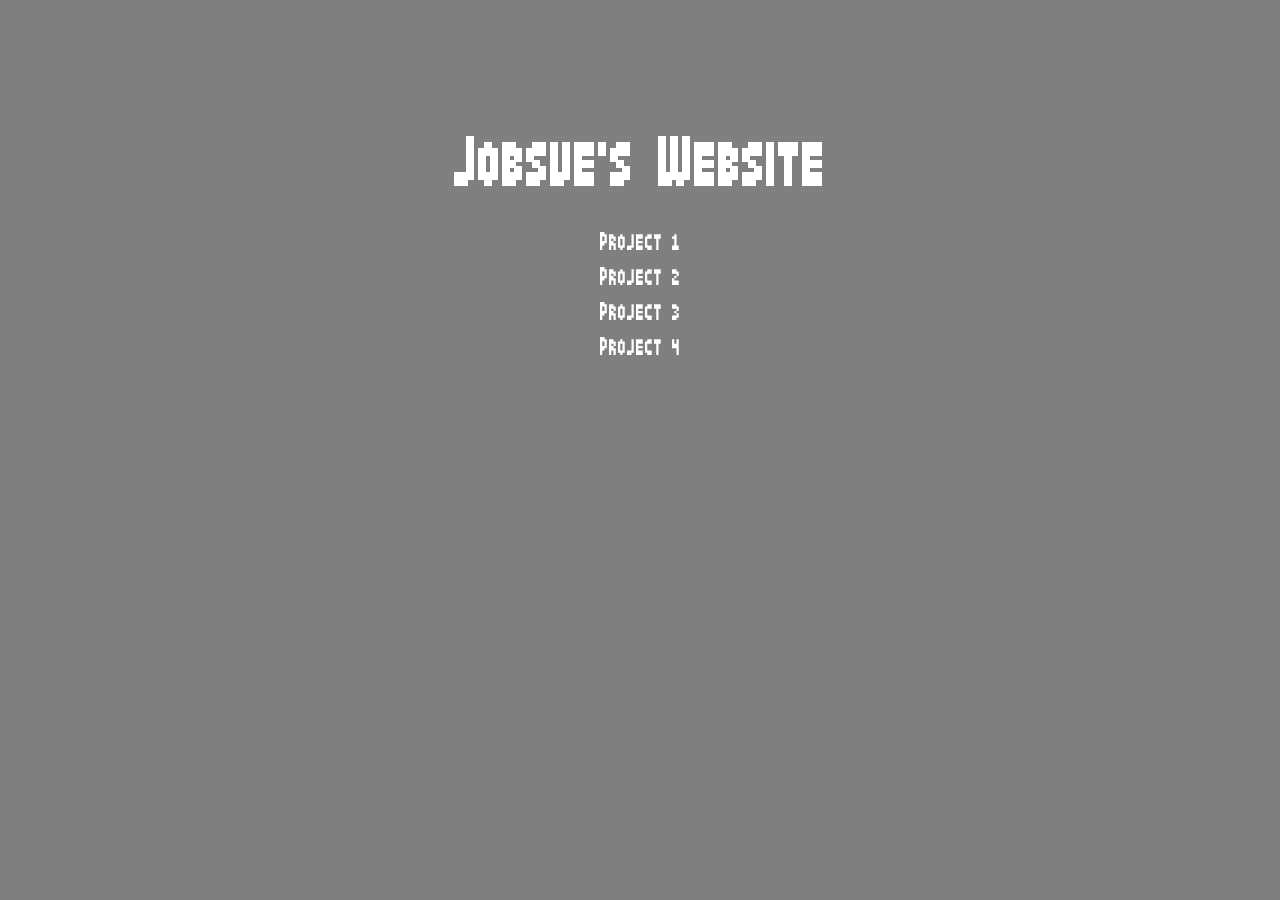
<file: index.html>
<!DOCTYPE html>
<html lang="en">
<head>
  <meta charset="UTF-8" />
  <meta name="viewport" content="width=device-width, initial-scale=1.0" />
  <link rel="stylesheet" href="style.css">
  <title>Jobsue Ventura Website</title>
  <style>

    @keyframes rainbow {
      0% { color: red; }
      14% { color: orange; }
      28% { color: yellow; }
      42% { color: green; }
      57% { color: blue; }
      71% { color: indigo; }
      85% { color: violet; }
      100% { color: red; }
    }

    #rainbow-element {
      font-size: 48px;
      font-family: 'jamboree', sans-serif;
      animation: rainbow 3s infinite;
    }

    .project-link {
      font-size: 18px;
      color: white;
      text-decoration: none;
      margin: 10px;
      display: block;
      cursor: pointer;
    }
  </style>
</head>
<body>

  <video autoplay muted loop id="myVideo">
    <source src="NbaJam.mp4" type="video/mp4">
  </video>

  <h1 id="rainbow-element">Jobsue's Website</h1>

  <a href="project-1/Front-cover.html" class="project-link" onmouseover="playSound()">Project 1</a>
  <a href="project-2/index.html" class="project-link" onmouseover="playSound()">Project 2</a>
  <a href="project-3/index.html" class="project-link" onmouseover="playSound()">Project 3</a>
  <a href="project-4/index.html" class="project-link" onmouseover="playSound()">Project 4</a>


  <audio id="boomshakalaka-sound" src="nba-jam-boomshakalaka.mp3" preload="auto"></audio>

  <audio autoplay loop>
    <source src="aa.mp3">
  </audio>

  <script>
    function playSound() {
      var audio = document.getElementById('boomshakalaka-sound');
      audio.play();
    }
  </script>

</body>
</html>
</file>
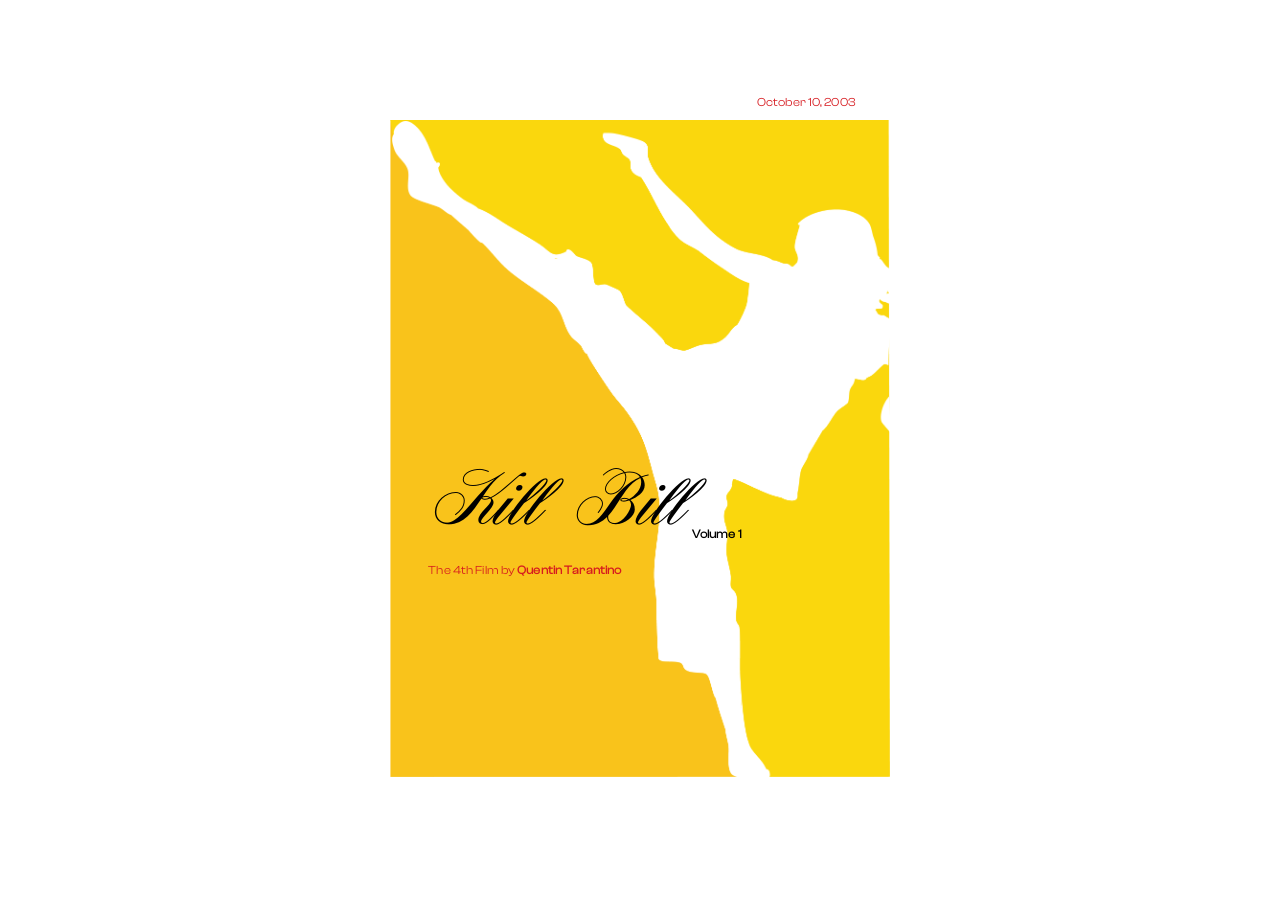
<file: project-2/index.html>
<!DOCTYPE html>
<html lang="en">
<head>
    <meta charset="UTF-8">
    <meta name="viewport" content="width=device-width, initial-scale=1.0">
    <title>Poster</title>
    <link rel="stylesheet" href="style-1.css">

</head>        
<body>
    <div class="container">
        <img  src="images/yellowbackground.png">
        <img id="whitebody" src="images/Sihloutte2.png">
        <h1 id= "Kill"> Kill Bill</h1>    
    </div>
<p>The 4th Film by <span id="tarantino-name">Quentin Tarantino</span></p>
<p id="volume1">Volume 1</p>
<p id="oct">October 10, 2003</p>
<p id="uma">Uma Thurman</p>
<p id="david">David Carradine</p>
<p id="Lucy">Lucy Liu</p>
</body>
</html>
</file>
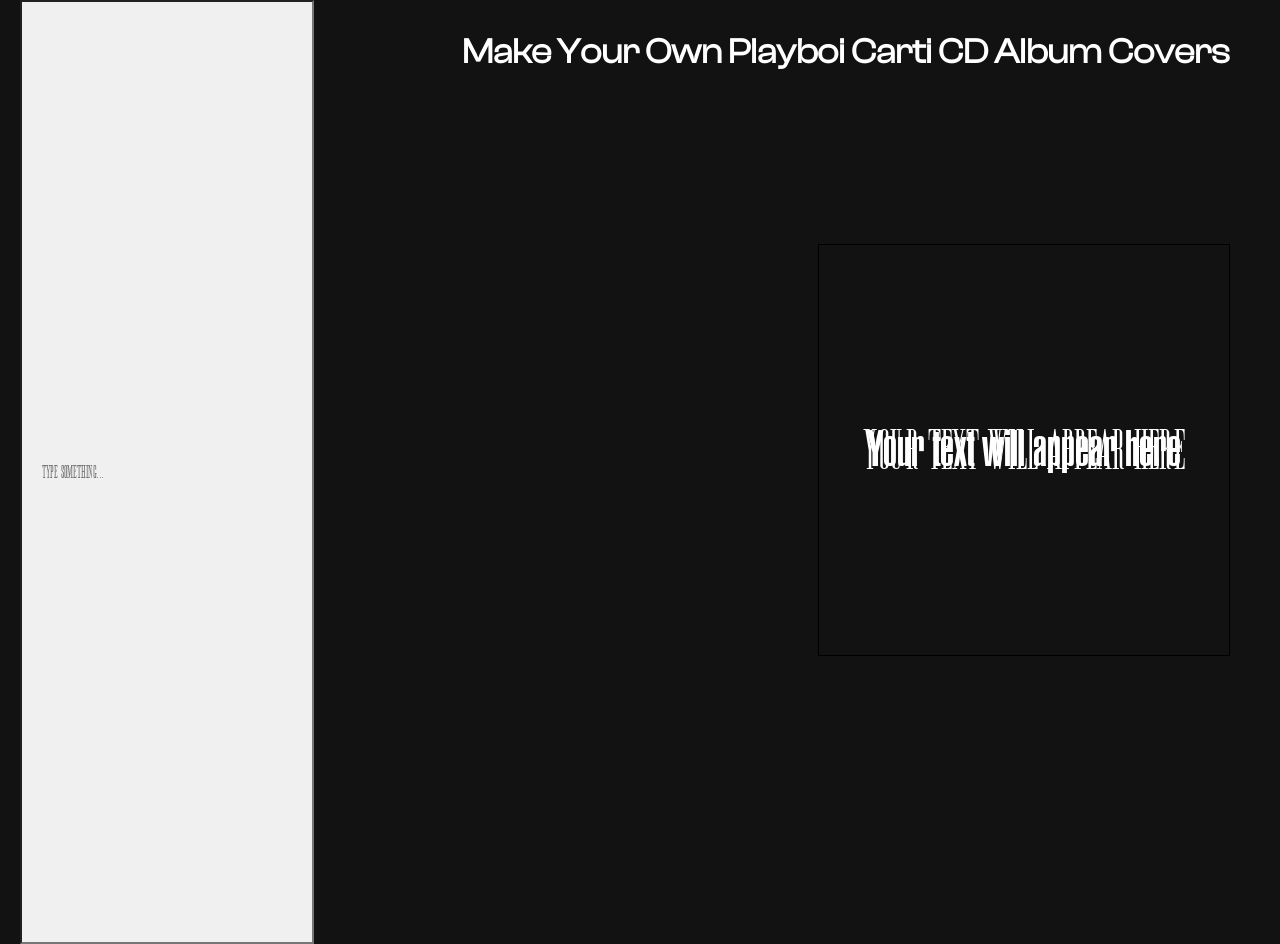
<file: project-3/index.html>
<!DOCTYPE html>
<html lang="en">
<head>
    <meta charset="UTF-8">
    <meta name="viewport" content="width=device-width, initial-scale=1.0">
    <title>Jobsue's Poster</title>
    <link rel="stylesheet" href="style.css">
</head>
<body>
    <h1>Make Your Own Playboi Carti CD Album Covers</h1>

    <input type="text" id="user-input" placeholder="Type something..." oninput="updateFont()">

    <div id="font-output-1">Your text will appear here</div>
    <div id="font-output-2">Your text will appear here</div>

    <audio autoplay loop>
        <source src="opm-babi-official-instrumental.mp3">
      </audio>
    

    <script src="script.js"></script>
</body>
</html>
</file>
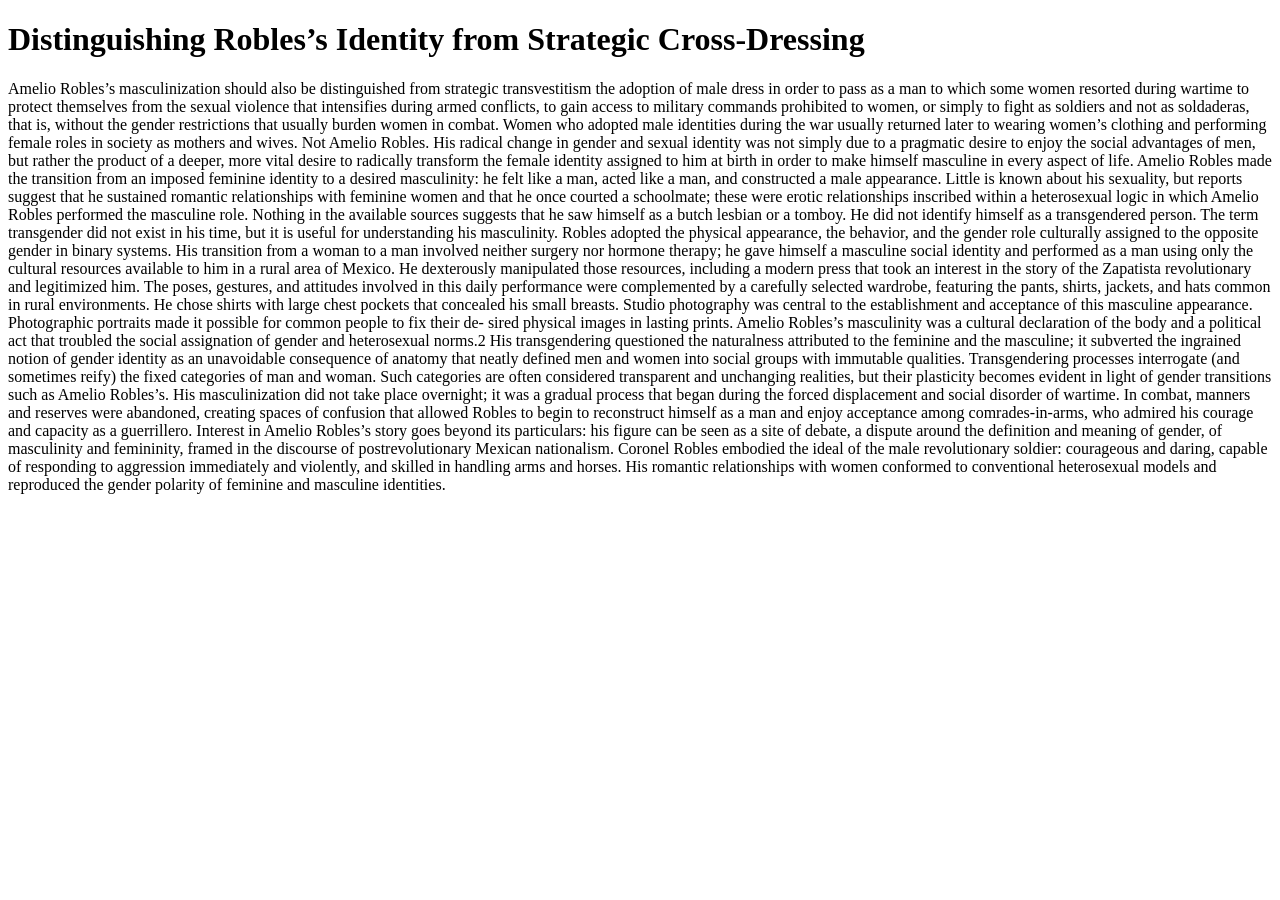
<file: Pages/Page-3.html>
<!DOCTYPE html>
<html lang="en">
<head>
    <meta charset="UTF-8">
    <meta name="viewport" content="width=device-width, initial-scale=1.0">
    <title>Distinguishing Robles’s Identity from Strategic Cross-Dressing</title>
</head>
<body>
    <h1>Distinguishing Robles’s Identity from Strategic Cross-Dressing</h1>
    <p>Amelio Robles’s masculinization should also be distinguished from strategic transvestitism the adoption of male dress in order to pass as a man to which some women resorted during wartime to protect themselves from the sexual violence that intensifies during armed conflicts, to gain access to military commands prohibited to women, or simply to fight as soldiers and not as soldaderas, that is, without the gender restrictions that usually burden women in combat. Women who adopted male identities during the war usually returned later to wearing women’s clothing and performing female roles in society as mothers and wives. Not Amelio Robles. His radical change in gender and sexual identity was not simply due to a pragmatic desire to enjoy the social advantages of men, but rather the product of a deeper, more vital desire to radically transform the female identity assigned to him at birth in order to make himself masculine in every aspect of life.
        Amelio Robles made the transition from an imposed feminine identity to a desired masculinity: he felt like a man, acted like a man, and constructed a male appearance. Little is known about his sexuality, but reports suggest that he sustained romantic relationships with feminine women and that he once courted a schoolmate; these were erotic relationships inscribed within a heterosexual logic in which Amelio Robles performed the masculine role. Nothing in the available sources suggests that he saw himself as a butch lesbian or a tomboy. He did not identify himself as a transgendered person. The term transgender did not exist in his time, but it is useful for understanding his masculinity. Robles adopted the physical appearance, the behavior, and the gender role culturally assigned to the opposite gender in binary systems. His transition from a woman to a man involved neither surgery nor hormone therapy; he gave himself a masculine social identity and performed as a man using only the cultural resources available to him in a rural area of Mexico. He dexterously manipulated those resources, including a modern press that took an interest in the story of the Zapatista revolutionary and legitimized him. The poses, gestures, and attitudes involved in this daily performance were complemented by a carefully selected wardrobe, featuring the pants, shirts, jackets, and hats common in rural environments. He chose shirts with large chest pockets that concealed his small breasts. Studio photography was central to the establishment and acceptance of this masculine appearance. Photographic portraits made it possible for common people to fix their de- sired physical images in lasting prints.
        Amelio Robles’s masculinity was a cultural declaration of the body and a political act that troubled the social assignation of gender and heterosexual norms.2 His transgendering questioned the naturalness attributed to the feminine and the masculine; it subverted the ingrained notion of gender identity as an unavoidable consequence of anatomy that neatly defined men and women into social groups with immutable qualities. Transgendering processes interrogate (and sometimes reify) the fixed categories of man and woman. Such categories are often considered transparent and unchanging realities, but their plasticity becomes evident in light of gender transitions such as Amelio Robles’s. His masculinization did not take place overnight; it was a gradual process that began during the forced displacement and social disorder of wartime. In combat, manners and reserves were abandoned, creating spaces of confusion that allowed Robles to begin to reconstruct himself as a man and enjoy acceptance among comrades-in-arms, who admired his courage and capacity as a guerrillero.
        Interest in Amelio Robles’s story goes beyond its particulars: his figure can be seen as a site of debate, a dispute around the definition and meaning of gender, of masculinity and femininity, framed in the discourse of postrevolutionary Mexican nationalism. Coronel Robles embodied the ideal of the male revolutionary soldier: courageous and daring, capable of responding to aggression immediately and violently, and skilled in handling arms and horses. His romantic relationships with women conformed to conventional heterosexual models and reproduced the gender polarity of feminine and masculine identities.
        </p>
</body>
</html>
</file>
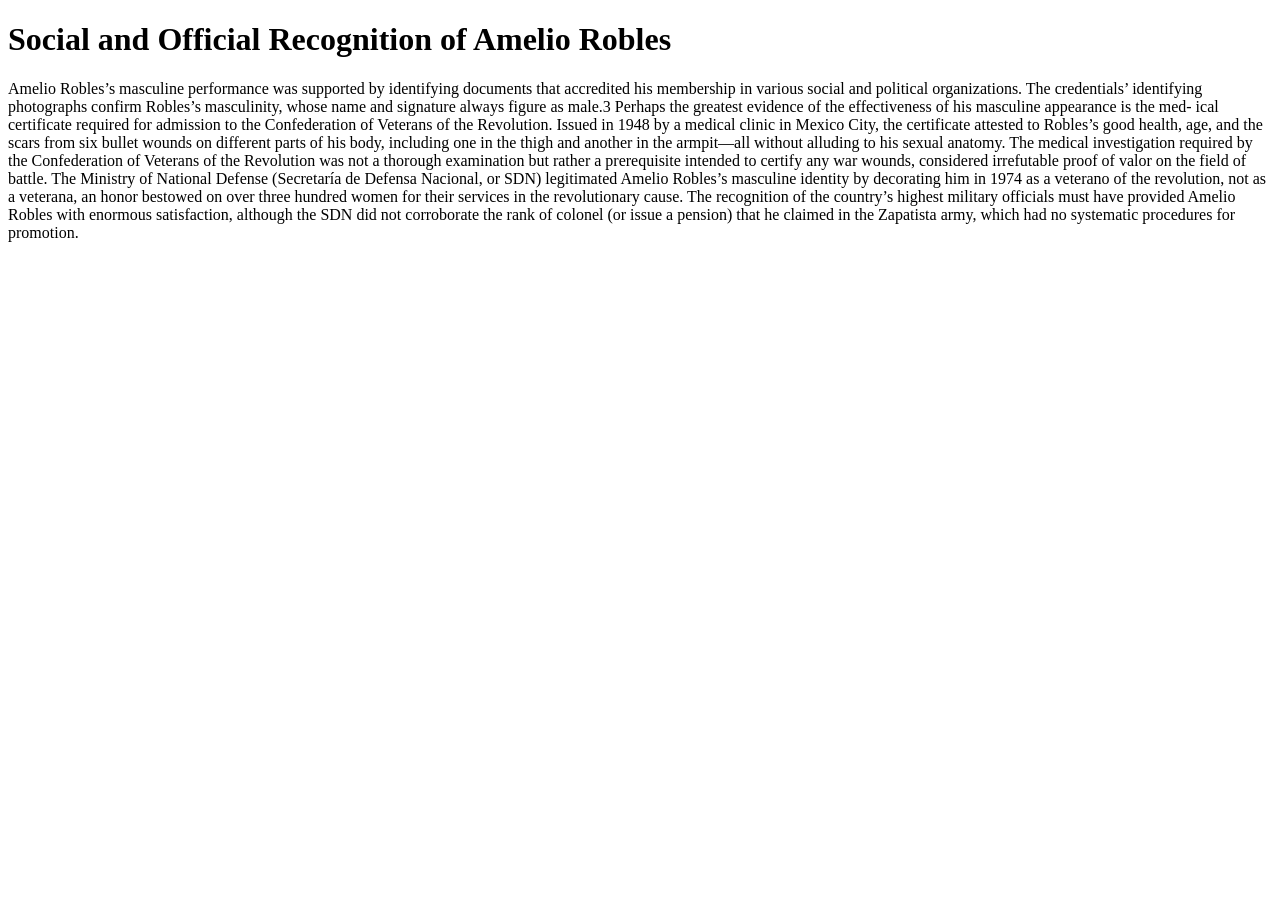
<file: Pages/Page-4.html>
<!DOCTYPE html>
<html lang="en">
<head>
    <meta charset="UTF-8">
    <meta name="viewport" content="width=device-width, initial-scale=1.0">
    <title>Social and Official Recognition of Amelio Robles</title>
</head>
<body>
    <h1>Social and Official Recognition of Amelio Robles</h1>
    <p>Amelio Robles’s masculine performance was supported by identifying documents that accredited his membership in various social and political organizations. The credentials’ identifying photographs confirm Robles’s masculinity, whose name and signature always figure as male.3 Perhaps the greatest evidence of the effectiveness of his masculine appearance is the med- ical certificate required for admission to the Confederation of Veterans of the Revolution. Issued in 1948 by a medical clinic in Mexico City, the certificate attested to Robles’s good health, age, and the scars from six bullet wounds on different parts of his body, including one in the thigh and another in the armpit—all without alluding to his sexual anatomy. The medical investigation required by the Confederation of Veterans of the Revolution was not a thorough examination but rather a prerequisite intended to certify any war wounds, considered irrefutable proof of valor on the field of battle.
        The Ministry of National Defense (Secretaría de Defensa Nacional, or SDN) legitimated Amelio Robles’s masculine identity by decorating him in 1974 as a veterano of the revolution, not as a veterana, an honor bestowed on over three hundred women for their services in the revolutionary cause. The recognition of the country’s highest military officials must have provided Amelio Robles with enormous satisfaction, although the SDN did not corroborate the rank of colonel (or issue a pension) that he claimed in the Zapatista army, which had no systematic procedures for promotion.
        </p>
</body>
</html>
</file>
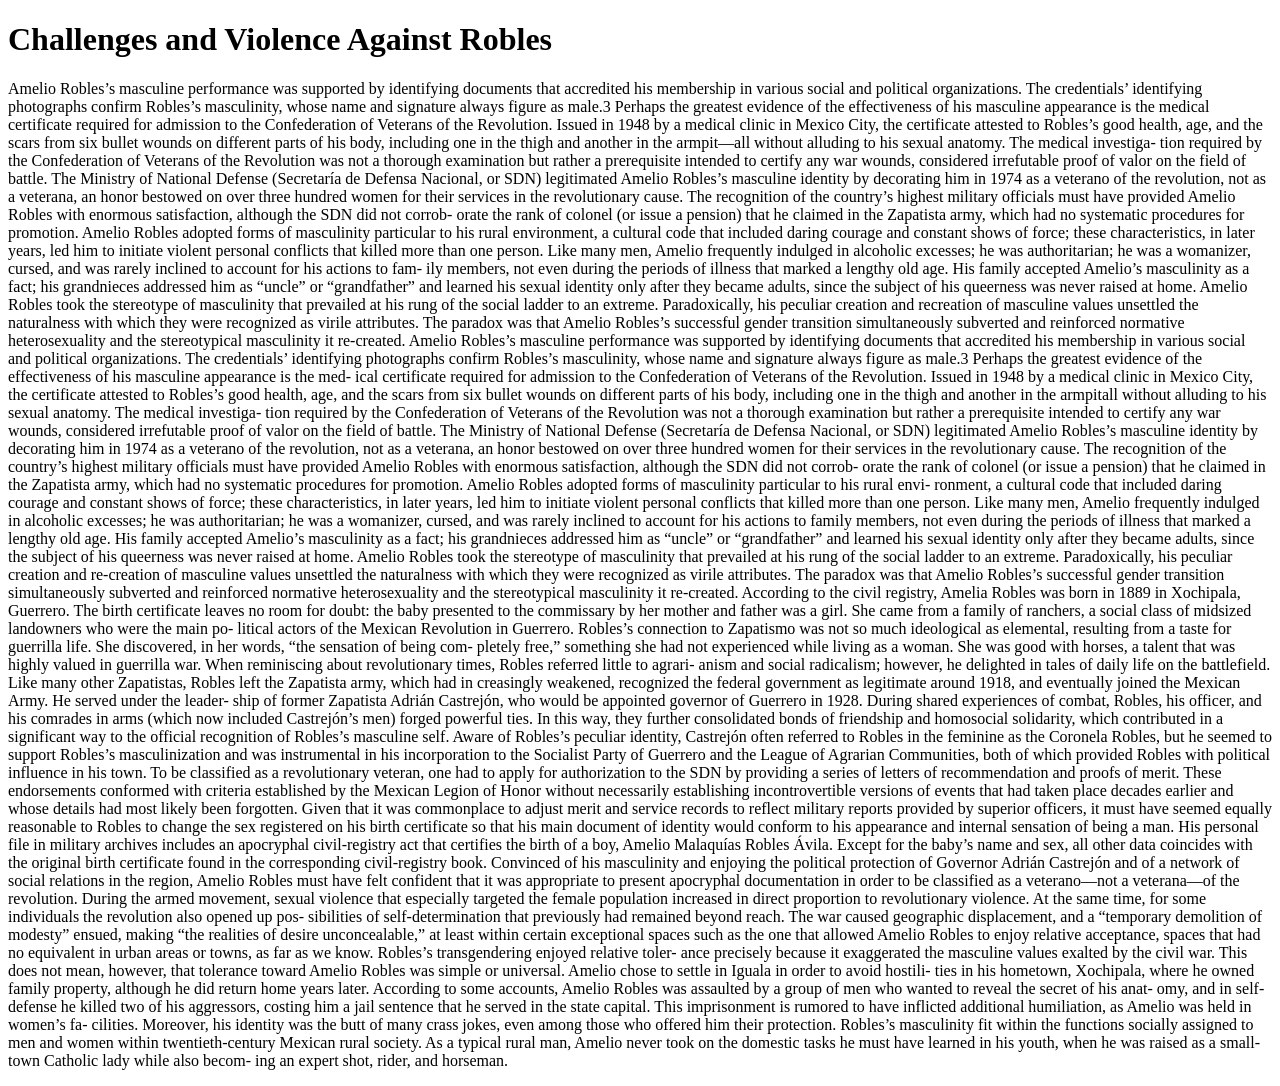
<file: Pages/Page-5.html>
<!DOCTYPE html>
<html lang="en">
<head>
    <meta charset="UTF-8">
    <meta name="viewport" content="width=device-width, initial-scale=1.0">
    <title>Challenges and Violence Against Robles</title>
</head>
<body>
    <h1>Challenges and Violence Against Robles</h1>
    <p>Amelio Robles’s masculine performance was supported by identifying documents that accredited his membership in various social and political organizations. The credentials’ identifying photographs confirm Robles’s masculinity, whose name and signature always figure as male.3 Perhaps the greatest evidence of the effectiveness of his masculine appearance is the medical certificate required for admission to the Confederation of Veterans of the Revolution. Issued in 1948 by a medical clinic in Mexico City, the certificate attested to Robles’s good health, age, and the scars from six bullet wounds on different parts of his body, including one in the thigh and another in the armpit—all without alluding to his sexual anatomy. The medical investiga- tion required by the Confederation of Veterans of the Revolution was not a thorough examination but rather a prerequisite intended to certify any war wounds, considered irrefutable proof of valor on the field of battle.
        The Ministry of National Defense (Secretaría de Defensa Nacional, or SDN) legitimated Amelio Robles’s masculine identity by decorating him in 1974 as a veterano of the revolution, not as a veterana, an honor bestowed on over three hundred women for their services in the revolutionary cause. The recognition of the country’s highest military officials must have provided Amelio Robles with enormous satisfaction, although the SDN did not corrob- orate the rank of colonel (or issue a pension) that he claimed in the Zapatista army, which had no systematic procedures for promotion.
        Amelio Robles adopted forms of masculinity particular to his rural environment, a cultural code that included daring courage and constant shows of force; these characteristics, in later years, led him to initiate violent personal conflicts that killed more than one person. Like many men, Amelio frequently indulged in alcoholic excesses; he was authoritarian; he was a womanizer, cursed, and was rarely inclined to account for his actions to fam- ily members, not even during the periods of illness that marked a lengthy old age. His family accepted Amelio’s masculinity as a fact; his grandnieces addressed him as “uncle” or “grandfather” and learned his sexual identity only after they became adults, since the subject of his queerness was never raised at home.
        Amelio Robles took the stereotype of masculinity that prevailed at his rung of the social ladder to an extreme. Paradoxically, his peculiar creation and recreation of masculine values unsettled the naturalness with which they were recognized as virile attributes. The paradox was that Amelio Robles’s successful gender transition simultaneously subverted and reinforced normative heterosexuality and the stereotypical masculinity it re-created. Amelio Robles’s masculine performance was supported by identifying documents that accredited his membership in various social and political organizations. The credentials’ identifying photographs confirm Robles’s masculinity, whose name and signature always figure as male.3 Perhaps the greatest evidence of the effectiveness of his masculine appearance is the med- ical certificate required for admission to the Confederation of Veterans of the Revolution. Issued in 1948 by a medical clinic in Mexico City, the certificate attested to Robles’s good health, age, and the scars from six bullet wounds on different parts of his body, including one in the thigh and another in the armpitall without alluding to his sexual anatomy. The medical investiga- tion required by the Confederation of Veterans of the Revolution was not a thorough examination but rather a prerequisite intended to certify any war wounds, considered irrefutable proof of valor on the field of battle.
        The Ministry of National Defense (Secretaría de Defensa Nacional, or SDN) legitimated Amelio Robles’s masculine identity by decorating him in 1974 as a veterano of the revolution, not as a veterana, an honor bestowed on over three hundred women for their services in the revolutionary cause. The recognition of the country’s highest military officials must have provided Amelio Robles with enormous satisfaction, although the SDN did not corrob- orate the rank of colonel (or issue a pension) that he claimed in the Zapatista army, which had no systematic procedures for promotion.
        Amelio Robles adopted forms of masculinity particular to his rural envi- ronment, a cultural code that included daring courage and constant shows of force; these characteristics, in later years, led him to initiate violent personal conflicts that killed more than one person. Like many men, Amelio frequently indulged in alcoholic excesses; he was authoritarian; he was a womanizer, cursed, and was rarely inclined to account for his actions to family members, not even during the periods of illness that marked a lengthy old age. His family accepted Amelio’s masculinity as a fact; his grandnieces addressed him as “uncle” or “grandfather” and learned his sexual identity only after they became adults, since the subject of his queerness was never raised at home.
        Amelio Robles took the stereotype of masculinity that prevailed at his rung of the social ladder to an extreme. Paradoxically, his peculiar creation and re-creation of masculine values unsettled the naturalness with which they were recognized as virile attributes. The paradox was that Amelio Robles’s successful gender transition simultaneously subverted and reinforced normative heterosexuality and the stereotypical masculinity it re-created.
        According to the civil registry, Amelia Robles was born in 1889 in Xochipala, Guerrero. The birth certificate leaves no room for doubt: the baby presented to the commissary by her mother and father was a girl. She came from a family of ranchers, a social class of midsized landowners who were the main po- litical actors of the Mexican Revolution in Guerrero. Robles’s connection to Zapatismo was not so much ideological as elemental, resulting from a taste for guerrilla life. She discovered, in her words, “the sensation of being com- pletely free,” something she had not experienced while living as a woman. She was good with horses, a talent that was highly valued in guerrilla war. When reminiscing about revolutionary times, Robles referred little to agrari- anism and social radicalism; however, he delighted in tales of daily life on the battlefield.
        Like many other Zapatistas, Robles left the Zapatista army, which had in creasingly weakened, recognized the federal government as legitimate around 1918, and eventually joined the Mexican Army. He served under the leader- ship of former Zapatista Adrián Castrejón, who would be appointed governor of Guerrero in 1928. During shared experiences of combat, Robles, his officer, and his comrades in arms (which now included Castrejón’s men) forged powerful ties. In this way, they further consolidated bonds of friendship and homosocial solidarity, which contributed in a significant way to the official recognition of Robles’s masculine self. Aware of Robles’s peculiar identity, Castrejón often referred to Robles in the feminine as the Coronela Robles, but he seemed to support Robles’s masculinization and was instrumental in his incorporation to the Socialist Party of Guerrero and the League of Agrarian Communities, both of which provided Robles with political influence in his town.
        To be classified as a revolutionary veteran, one had to apply for authorization to the SDN by providing a series of letters of recommendation and proofs of merit. These endorsements conformed with criteria established by the Mexican Legion of Honor without necessarily establishing incontrovertible versions of events that had taken place decades earlier and whose details had most likely been forgotten. Given that it was commonplace to adjust merit and service records to reflect military reports provided by superior officers, it must have seemed equally reasonable to Robles to change the sex registered on his birth certificate so that his main document of identity would conform to his appearance and internal sensation of being a man. His personal file in military archives includes an apocryphal civil-registry act that certifies the birth of a boy, Amelio Malaquías Robles Ávila. Except for the baby’s name and sex, all other data coincides with the original birth certificate found in the corresponding civil-registry book. Convinced of his masculinity and enjoying the political protection of Governor Adrián Castrejón and of a network of social relations in the region, Amelio Robles must have felt confident that it was appropriate to present apocryphal documentation in order to be classified as a veterano—not a veterana—of the revolution.
        During the armed movement, sexual violence that especially targeted the female population increased in direct proportion to revolutionary violence. At the same time, for some individuals the revolution also opened up pos- sibilities of self-determination that previously had remained beyond reach. The war caused geographic displacement, and a “temporary demolition of modesty” ensued, making “the realities of desire unconcealable,” at least within certain exceptional spaces such as the one that allowed Amelio Robles to enjoy relative acceptance, spaces that had no equivalent in urban areas or towns, as far as we know. Robles’s transgendering enjoyed relative toler- ance precisely because it exaggerated the masculine values exalted by the civil war.
        This does not mean, however, that tolerance toward Amelio Robles was simple or universal. Amelio chose to settle in Iguala in order to avoid hostili- ties in his hometown, Xochipala, where he owned family property, although he did return home years later. According to some accounts, Amelio Robles was assaulted by a group of men who wanted to reveal the secret of his anat- omy, and in self-defense he killed two of his aggressors, costing him a jail sentence that he served in the state capital. This imprisonment is rumored to have inflicted additional humiliation, as Amelio was held in women’s fa- cilities. Moreover, his identity was the butt of many crass jokes, even among those who offered him their protection.
        Robles’s masculinity fit within the functions socially assigned to men and women within twentieth-century Mexican rural society. As a typical rural man, Amelio never took on the domestic tasks he must have learned in his youth, when he was raised as a small-town Catholic lady while also becom- ing an expert shot, rider, and horseman.
        
        </p>
</body>
</html>
</file>
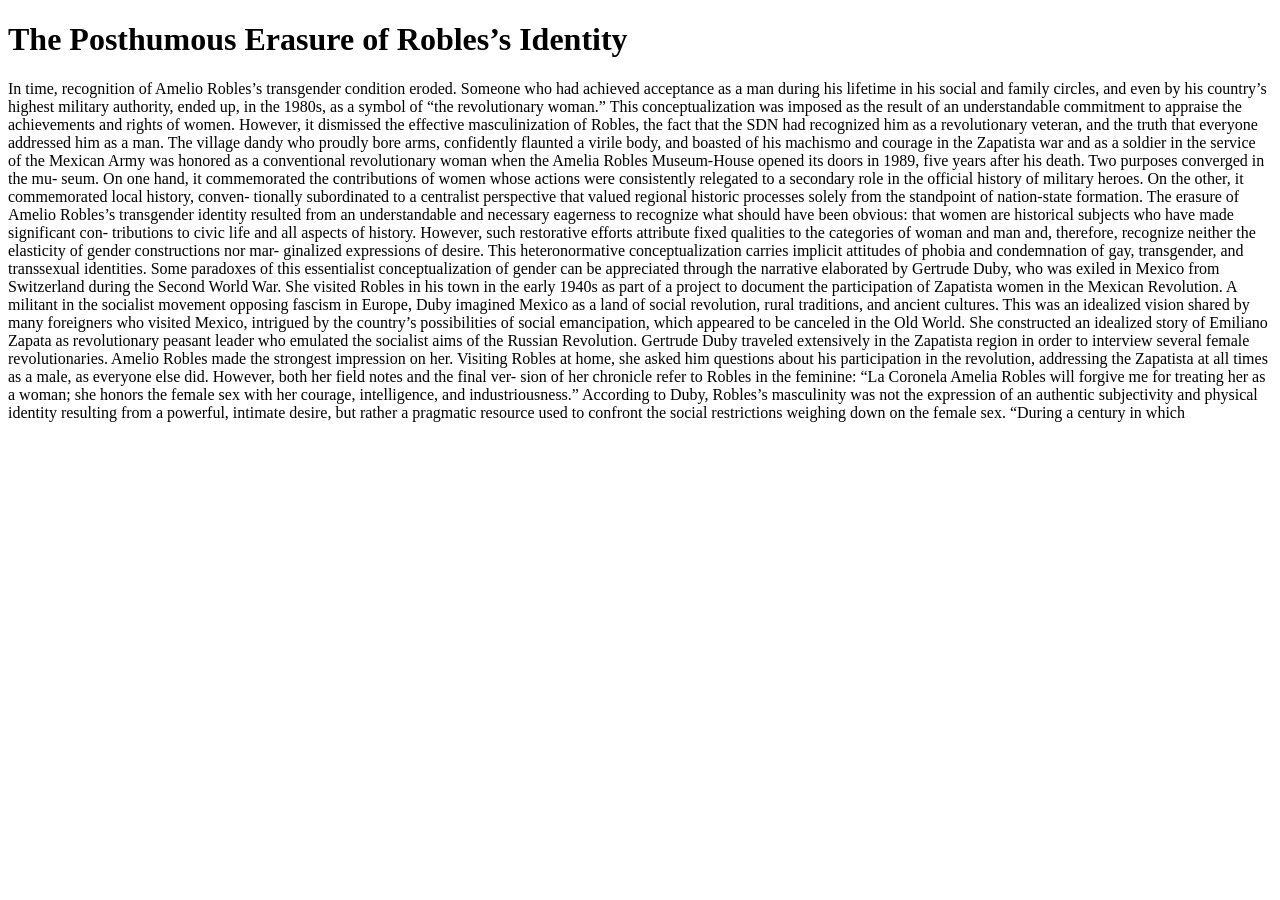
<file: Pages/Page-6.html>
<!DOCTYPE html>
<html lang="en">
<head>
    <meta charset="UTF-8">
    <meta name="viewport" content="width=device-width, initial-scale=1.0">
    <title>The Posthumous Erasure of Robles’s Identity</title>
</head>
<body>
  <h1>The Posthumous Erasure of Robles’s Identity</h1>
    <p>In time, recognition of Amelio Robles’s transgender condition eroded. Someone who had achieved acceptance as a man during his lifetime in his social and family circles, and even by his country’s highest military authority, ended up, in the 1980s, as a symbol of “the revolutionary woman.” This conceptualization was imposed as the result of an understandable commitment to appraise the achievements and rights of women. However, it dismissed the effective masculinization of Robles, the fact that the SDN had recognized him as a revolutionary veteran, and the truth that everyone addressed him as a man. The village dandy who proudly bore arms, confidently flaunted a virile body, and boasted of his machismo and courage in the Zapatista war and as a soldier in the service of the Mexican Army was honored as a conventional revolutionary woman when the Amelia Robles Museum-House opened its doors in 1989, five years after his death. Two purposes converged in the mu- seum. On one hand, it commemorated the contributions of women whose actions were consistently relegated to a secondary role in the official history of military heroes. On the other, it commemorated local history, conven- tionally subordinated to a centralist perspective that valued regional historic processes solely from the standpoint of nation-state formation.
        The erasure of Amelio Robles’s transgender identity resulted from an understandable and necessary eagerness to recognize what should have been obvious: that women are historical subjects who have made significant con- tributions to civic life and all aspects of history. However, such restorative efforts attribute fixed qualities to the categories of woman and man and, therefore, recognize neither the elasticity of gender constructions nor mar- ginalized expressions of desire. This heteronormative conceptualization carries implicit attitudes of phobia and condemnation of gay, transgender, and transsexual identities.
        Some paradoxes of this essentialist conceptualization of gender can be appreciated through the narrative elaborated by Gertrude Duby, who was exiled in Mexico from Switzerland during the Second World War. She visited Robles in his town in the early 1940s as part of a project to document the participation of Zapatista women in the Mexican Revolution. A militant in the socialist movement opposing fascism in Europe, Duby imagined Mexico as a land of social revolution, rural traditions, and ancient cultures. This was an idealized vision shared by many foreigners who visited Mexico, intrigued by the country’s possibilities of social emancipation, which appeared to be canceled in the Old World. She constructed an idealized story of Emiliano Zapata as revolutionary peasant leader who emulated the socialist aims of the Russian Revolution.
        Gertrude Duby traveled extensively in the Zapatista region in order to interview several female revolutionaries. Amelio Robles made the strongest impression on her. Visiting Robles at home, she asked him questions about his participation in the revolution, addressing the Zapatista at all times as a male, as everyone else did. However, both her field notes and the final ver- sion of her chronicle refer to Robles in the feminine: “La Coronela Amelia Robles will forgive me for treating her as a woman; she honors the female sex with her courage, intelligence, and industriousness.”
        According to Duby, Robles’s masculinity was not the expression of an authentic subjectivity and physical identity resulting from a powerful, intimate desire, but rather a pragmatic resource used to confront the social restrictions weighing down on the female sex. “During a century in which
        </p>
</body>
</html>
</file>
<file: style.css>
@font-face {
    font-family: 'jamboree';
    src: url('jamboree.otf') format('opentype'); 
}


#myVideo {
    position: fixed;
    right: 0;
    bottom: 0;
    min-width: 100%;
    min-height: 100%;
    z-index: -1;
    object-fit: cover;
  }

  body {
    margin: 0;
    font-family: 'jamboree', sans-serif;
    color: white;
    text-align: center;
    padding-top: 100px;
    background-color: rgba(0, 0, 0, 0.5);
  }

  a {
    color: #fff;
    display: block;
    margin: 10px;
    text-decoration: none;
    font-size: 18px;
  }

  @keyframes rainbow {
    0% { color: red; }
    14% { color: orange; }
    28% { color: yellow; }
    42% { color: green; }
    57% { color: blue; }
    71% { color: indigo; }
    85% { color: violet; }
    100% { color: red; }
  }
  
  #rainbow-element {
    font-size: 65px;
    font-family: 'jamboree', sans-serif;
    animation: rainbow 3s infinite; 
  }
</file>
<file: project-2/style-1.css>
@font-face {
  font-family: 'AeroliteScriptCP';
  src: url(AeroliteScriptCP2/AeroliteScriptCP2.otf) format('opentype'); 
}
@font-face {
  font-family: 'Clash Display Variable';
  src: url(ClashDisplay-Regular.otf) format('opentype'); 
}

.container {
  position: relative;
  width: 500px;
  height: 660px;
  padding: 20px;
  margin: auto;
  margin-top: calc(50vh - 350px);
  z-index: 2; 
}

body { 
  font-family: "AeroliteScriptCP"; 
  margin: 0; 
  padding: 0;
}

#tarantino-name {
  font-weight: 600;
}

#Kill {
  position: absolute;
  top: 50%;
  left: 35%;
  transform: translate(-50%, -50%);
  color: black;
  font-weight: 300;
  font-size: 80px;
  text-align: center;
  width: 100%;
  z-index: 3; 
}
p{  position: absolute;
  letter-spacing: 0.01em; ;
  top: 62%;
  left: 41%;
  transform: translate(-50%, -50%);
  color: #D61A1F;
  font-family:"Clash Display Variable" ;
  font-weight: 400;
  font-size: 12px;
  text-align: center;
  width: 100%;
  z-index: 3; }
img {
  width: 100%;
  height: auto;
  display: block;
  position: relative;
  z-index: 1;
}

#whitebody {
  position: absolute;
  top: 3%; 
  width: 500px;
  height: auto;
  left: 4%;
  z-index: 2; 
}
#volume1{ position: absolute;
  top: 58%;
  left: 56%;
  transform: translate(-50%, -50%);
  color: black;
  font-family:"Clash Display Variable" ;
  font-weight: 600;
  font-size: 12px;
  text-align: center;
  width: 100%;
  z-index: 3;
}
#oct{
  position: absolute;
  top: 10%;
  left: 63%;
  transform: translate(-50%, -50%);
  color: #D61A1F;
  font-family:"Clash Display Variable" ;
  font-weight: 450;
  font-size: 12px;
  text-align: center;
  width: 100%;
  z-index: 3;
}
#uma{ position: absolute;
  top: 87%;
  left: 36.5%;
  transform: translate(-50%, -50%);
  color: white;
  font-family:"Clash Display Variable" ;
  font-weight: 400;
  font-size: 12px;
  text-align: center;
  width: 100%;
  z-index: 3;

}
#david{
  position: absolute;
  top: 87%;
  left: 50%;
  transform: translate(-50%, -50%);
  color: white;
  font-family:"Clash Display Variable" ;
  font-weight: 400;
  font-size: 12px;
  text-align: center;
  width: 100%;
  z-index: 3;
}
#Lucy{ position: absolute;
  top: 87%;
  left: 64.5%;
  transform: translate(-50%, -50%);
  color: white;
  font-family:"Clash Display Variable" ;
  font-weight: 400;
  font-size: 12px;
  text-align: center;
  width: 100%;
  z-index: 3;

}
#Nextposter{position:relative;
  top: 85%;
  left: 100%;
  transform: translateX(-50%,);
  color: white;
  font-family:"Clash Display Variable" ;
  font-weight: 400;
  font-size: 12px;
  text-align: center;
  width: 100%;
  z-index: 3;

}
</file>
<file: project-3/style.css>
@font-face {
    font-family: 'swiss';
    src: url('Swiss 911 Ultra Compressed BT.ttf') format('truetype');
}

@font-face {
    font-family: 'long-tall';
    src: url('LongTall.ttf') format('truetype');
}

@font-face {
    font-family: 'Clash';
    src: url('ClashDisplay-Regular.otf') format('truetype');
}

body {
    margin: 0;
    background-color: #121212;
    color: white;
    font-family: sans-serif;
}

h1 {
    font-family: Clash;
    font-size: 35px;
    text-align: center;
    margin: 0;
    position: absolute;
    right: 50px;
    top: 7%;
    transform: translateY(-75%);
}

#user-input {
    font-family: long-tall;
    padding: 20px;
    background-color: #f0f0f0;
    display: flex;
    flex-direction: column;
    align-items: center;
    height: 100vh;
    justify-content: center;
    margin: 0;
    position: relative;
    left: 20px;
}

#font-output-1, #font-output-2 {
    font-size: 50px;
    padding: 20px;
    border: 1px solid black;
    width: 370px;
    height: 370px;
    text-align: center;
    line-height: 370px;
    position: absolute;
    cursor: grab;
}

#font-output-1 {
    font-family: long-tall;
    position: absolute;
    right: 50px;
    top: 50%;
    transform: translateY(-50%);
}

#font-output-2 {
    font-family: swiss;
    position: absolute;
    right: 50px;
    top: 50%;
    transform: translateY(-50%);
}

select, input[type="text"] {
    padding: 10px;
    font-size: 16px;
    margin: 10px 0;
    width: 250px;
}
</file>
